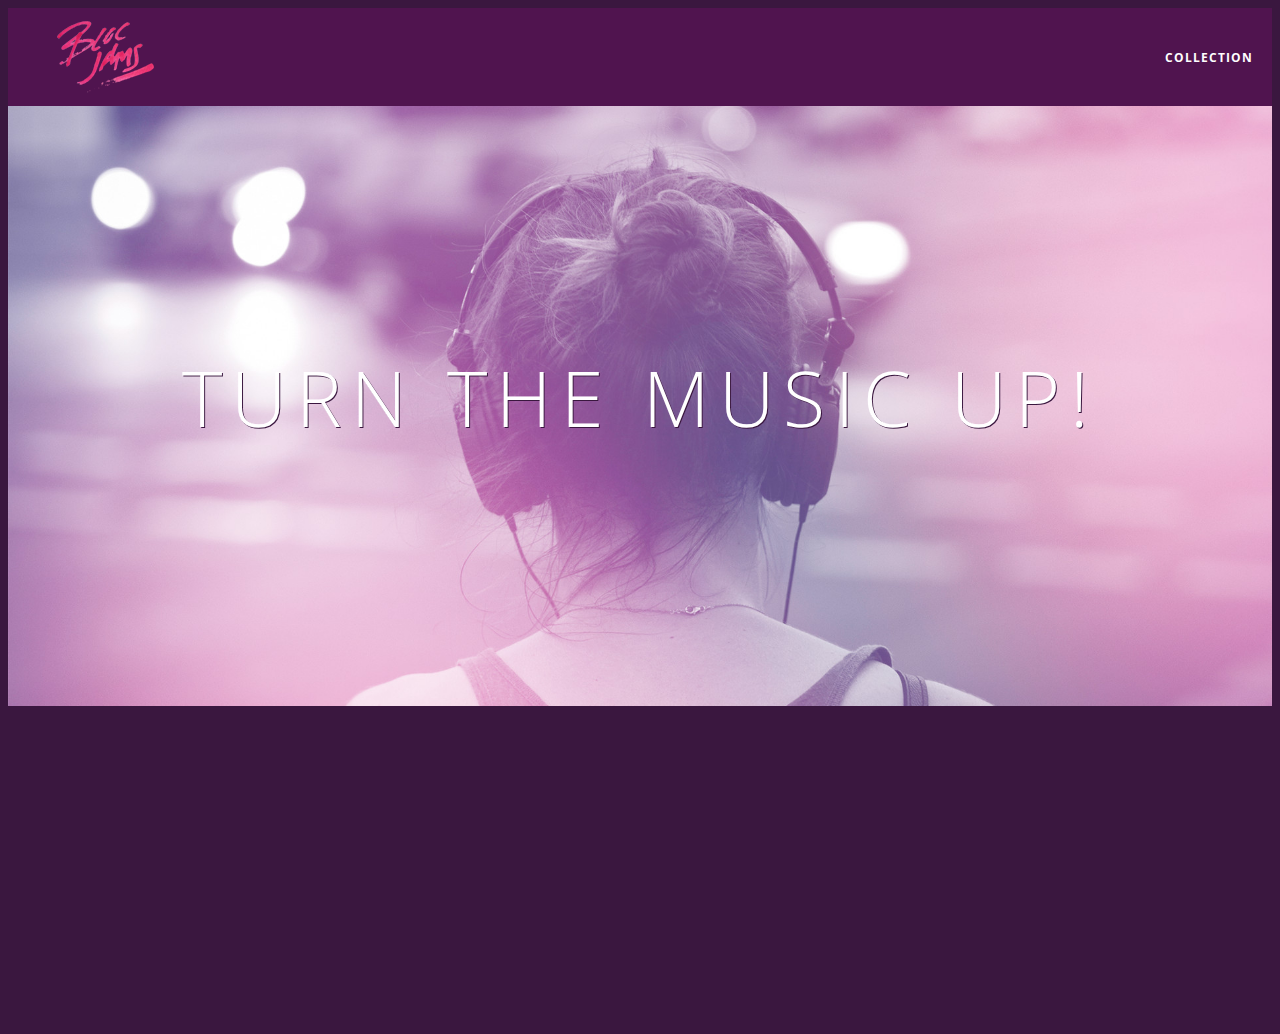
<file: index.html>
<!DOCTYPE html>
 <html>
     <head>
         <title>Bloc Jams</title>
              <meta name="viewport" content="width=device-width, initial-scale=1">
        <link rel="stylesheet" type="text/css" href="http://fonts.googleapis.com/css?family=Open+Sans:400,800,600,700,300">
        <link rel="stylesheet" type="text/css" href="http://code.ionicframework.com/ionicons/2.0.1/css/ionicons.min.css">
        <link rel="stylesheet" type="text/css" href="styles/normalize.css">
        <link rel="stylesheet" type="text/css" href="styles/main.css">
        <script src="https://code.jquery.com/jquery-2.1.3.min.js"></script>
        <link rel="stylesheet" type="text/css" href="styles/landing.css">
     </head>

     <body class="landing">
             <nav class="navbar"> <!--nav bar goes here-->
                 <a href="index.html" class="logo">
             <img src="assets/images/bloc_jams_logo.png" alt="bloc jams logo">
         </a>
         <div class="links-container">
             <a href="collection.html" class="navbar-link">collection</a>
         </div>

             </nav>

         <section class="hero-content"> <!-- hero content -->
             <h1 class="hero-title">Turn the music up!</h1>
         </section>

          <section class="selling-points container"> <!-- selling points -->
             <div class="point column third">
                 <span class="ion-music-note"></span>
                 <h5 class="point-title">Choose your music</h5>
                                  <p class="point-description">The world is full of music; why should you have to listen to music that someone else chose?</p>
     </div>
             <div class="point column third">
                 <span class="ion-radio-waves"></span>
                 <h5 class="point-title">Unlimited, streaming, ad-free</h5>
                 <p class="point-description">No arbitrary limits. No distractions.</p>
             </div>
             <div class="point column third">
                 <span class="ion-iphone"></span>
                 <h5 class="point-title">Mobile enabled</h5>
                 <p class="point-description">Listen to your music on the go. This streaming service is available on all mobile platforms.</p>
             </div>
         </section>
         <script src="scripts/utilities.js"></script>
         <script src="scripts/landing.js"></script>

     </body>
 </html>
</file>
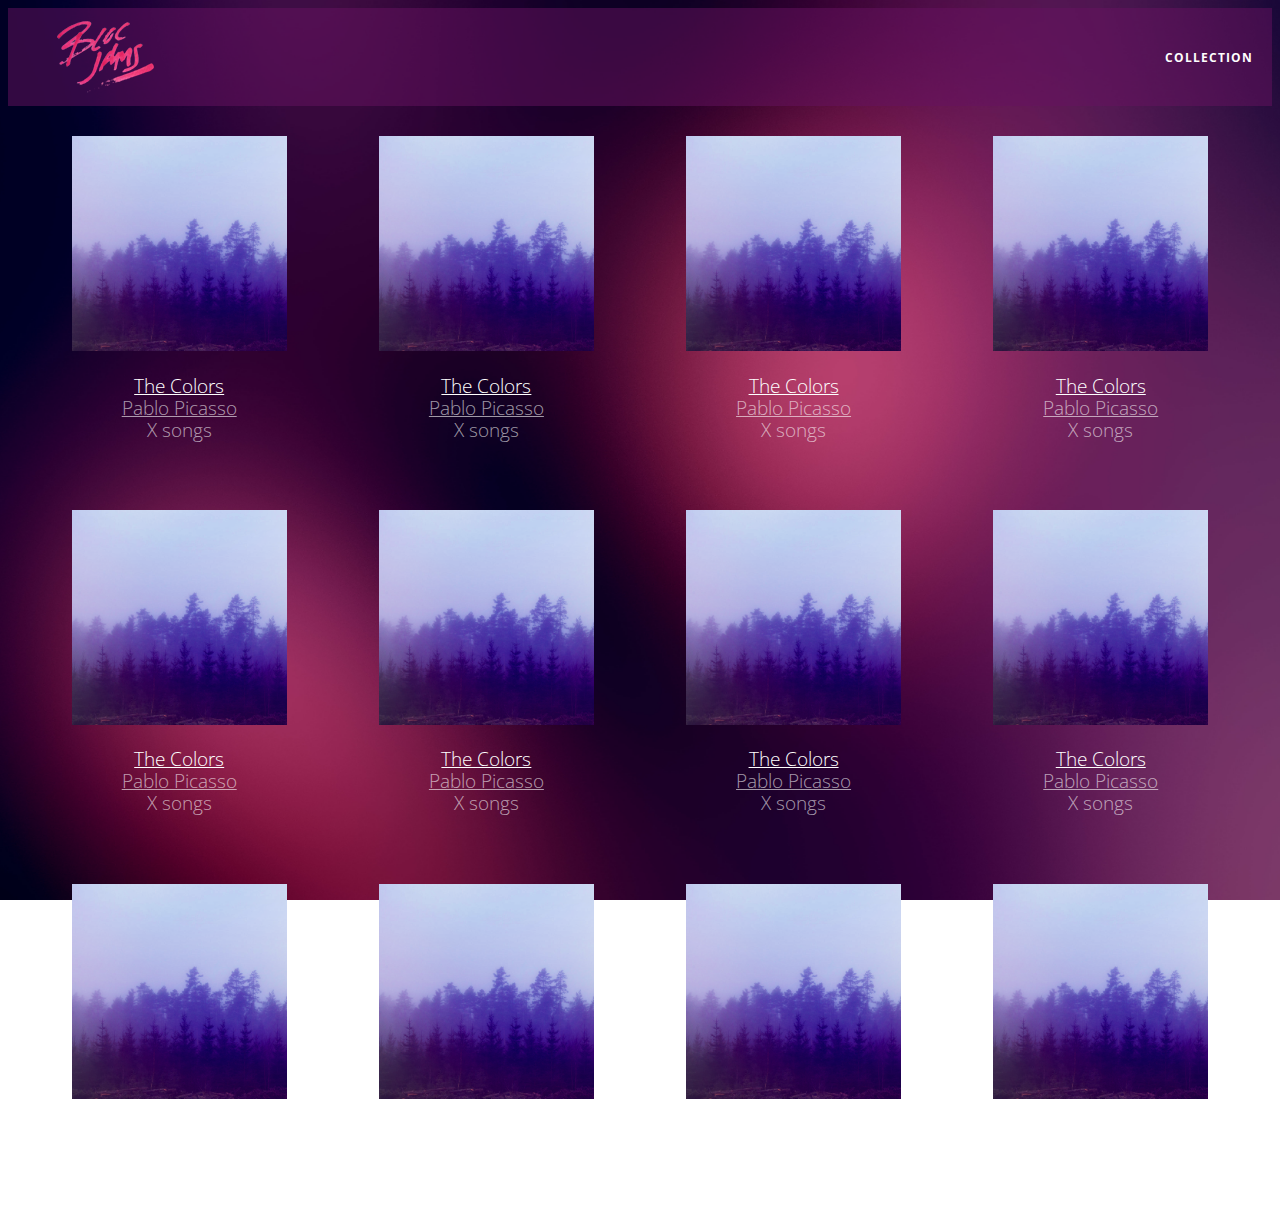
<file: collection.html>
<!DOCTYPE html>
 <html>
     <head>
         <title>Bloc Jams</title>
         <meta name="viewport" content="width=device-width, initial-scale=1">
         <link rel="stylesheet" type="text/css" href="http://fonts.googleapis.com/css?family=Open+Sans:400,800,600,700,300">
         <link rel="stylesheet" type="text/css" href="http://code.ionicframework.com/ionicons/2.0.1/css/ionicons.min.css">
         <link rel="stylesheet" type="text/css" href="styles/normalize.css">
         <link rel="stylesheet" type="text/css" href="styles/main.css">
         <link rel="stylesheet" type="text/css" href="styles/collection.css">
     </head>
     <body>
          <body class="collection">
           <nav class="navbar"> <!-- nav bar -->
             <a href="index.html" class="logo">
                 <img src="assets/images/bloc_jams_logo.png" alt="bloc jams logo">
             </a>
             <div class="links-container">
                 <a href="collection.html" class="navbar-link">collection</a>
             </div>
         </nav>
         <section class="album-covers container clearfix">

     </section>
     <script src="https://code.jquery.com/jquery-2.1.3.min.js"></script>
     <script src="scripts/collection.js"></script>
     </body>
 </html>
</file>
<file: styles/main.css>
*, *::before, *::after {
     -moz-box-sizing: border-box;
     -webkit-box-sizing: border-box;
     box-sizing: border-box;
 }

html {
     height: 100%; /* makes sure our HTML takes up 100% of the browser window */
     font-size: 100%;
 }
 
 body {
     font-family: 'Open Sans'; /* sets our font to the "Open Sans" typeface */
     color: white;             /* sets the text color to white */
     min-height: 100%;         /* says the height of the body must be, at minimum, 100% of the window */
 }
 
 body.landing {
     background-color: rgb(58,23,63); /* sets the background color to an RGB value (see below) */
 }

.navbar {
     padding: 0.5rem;
    position: relative;
         background-color: rgba(101,18,95,0.5);
     z-index: 1;
 }
 

 .navbar .logo {
     position: relative; /* positioning will be explained in a resource */
     left: 2rem;
          cursor: pointer;  /* produces the finger-pointer icon when you hover over the logo */
 }
.navbar-link:hover {
color: rgb(233,50,117);
    background-color: white;
}
.navbar .links-container {
     display: table;
     position: absolute;
     top: 0;
     right: 0;
     height: 100px;
     color: white;
     /* #3 */
     text-decoration: none;
 }
 
 .links-container .navbar-link {
     display: table-cell;
     position: relative;
     height: 100%;
     padding-left: 1rem;
     padding-right: 1rem;
     /* #4 */
     vertical-align: middle;
     color: white;
     font-size: 0.625rem;
     letter-spacing: 0.05rem;
     font-weight: 700;
     text-transform: uppercase;
     /* #3 */
     text-decoration: none;
     cursor: pointer;
 }
 
   /* #5 */
 .links-container .navbar-link:hover {
     color: rgb(233,50,117);
 }
 
 .container {
     margin: 0 auto;
     max-width: 64rem;
 }
.container.narrow {
     max-width: 56rem;
 }

 /* Medium and small screens (640px) */
 @media (min-width: 640px) {
        html { font-size: 112%; }
     
     .column {
         float: left;
         padding-left: 1rem;
         padding-right: 1rem;
     }
     
     .column.full { width: 100%; }
     .column.two-thirds { width: 66.7%; }
     .column.half { width: 50%; }
     .column.third { width: 33.3%; }
     .column.fourth { width: 25%; }
     .column.flow-opposite { float: right; }  
 }
 
 /* Large screens (1024px) */
 @media (min-width: 1024px) {
   html { font-size: 120%; }
 }

.clearfix::before,
.clearfix::after {
   content: " ";
   display: table;
}

.clearfix::after {
   clear: both;
}
</file>
<file: styles/landing.css>
body.landing {
     background-color: rgb(58,23,63);
 }
 
 .hero-content {
     position: relative;
     min-height: 600px;
     background-image: url(../assets/images/bloc_jams_bg.jpg);
     background-repeat: no-repeat;
     background-position: center center;
     background-size: cover;
 }
 
 .hero-content .hero-title {
     position: absolute;
     top: 40%;
     -webkit-transform: translateY(-50%);
     -moz-transform: translateY(-50%);
     transform: translateY(-50%);
     width: 100%;
     text-align: center;
     font-size: 4rem;
     font-weight: 300;
     text-transform: uppercase;
     letter-spacing: 0.5rem;
     text-shadow: 1px 1px 0px rgb(58,23,63);
 }
 
 .selling-points {
     position: relative;
     -webkit-box-sizing: border-box;
     -moz-box-sizing: border-box;
     box-sizing: border-box;
 }
 
 .point {
     position: relative;
     padding: 2rem;
     text-align: center;
     opacity: 0;
     -webkit-transform: scaleX(0.9) translateY(3rem);
     -moz-transform: scaleX(0.9) translateY(3rem);
     transform: scaleX(0.9) translateY(3rem);
     -webkit-transition: all 0.25s ease-in-out;
     -moz-transition: all 0.25s ease-in-out;
     transition: all 0.25s ease-in-out;
     -webkit-transition-delay: 0.2s;
     -moz-transition-delay: 0.2s;
     transition-delay: 0.2s;
 }
 
 .point .point-title {
     font-size: 1.25rem;
 }
 
 .ion-music-note,
 .ion-radio-waves,
 .ion-iphone {
     color: rgb(233,50,117);
     font-size: 5rem;
 }
</file>
<file: styles/collection.css>
body.collection {
     background-image: url(../assets/images/blurred_backgrounds/blur_bg_2.jpg);
     background-repeat: no-repeat;
     background-attachment: fixed;
     background-position: center center;
     background-size: cover;
 }
 
 .album-covers {
     position: relative;
 }
 
 .collection-album-container {
     position: relative;
     margin-top: 30px;
     margin-bottom: 20px;
     text-align: center;
 }
 
 .collection-album-container .caption {
     margin-top: 10px;
 }
 
 .collection-album-container .caption p {
     font-size: 1rem;
     font-weight: 300;
     color: rgba(255, 255, 255, 0.6);
 }
 
 .collection-album-container .caption p a {
     color: rgba(255, 255, 255, 0.6);
 }
 
 .collection-album-container .caption p a.album-name {
     color: white;
 }
 
 .collection-album-container img {
     width: 80%;
 }
</file>
